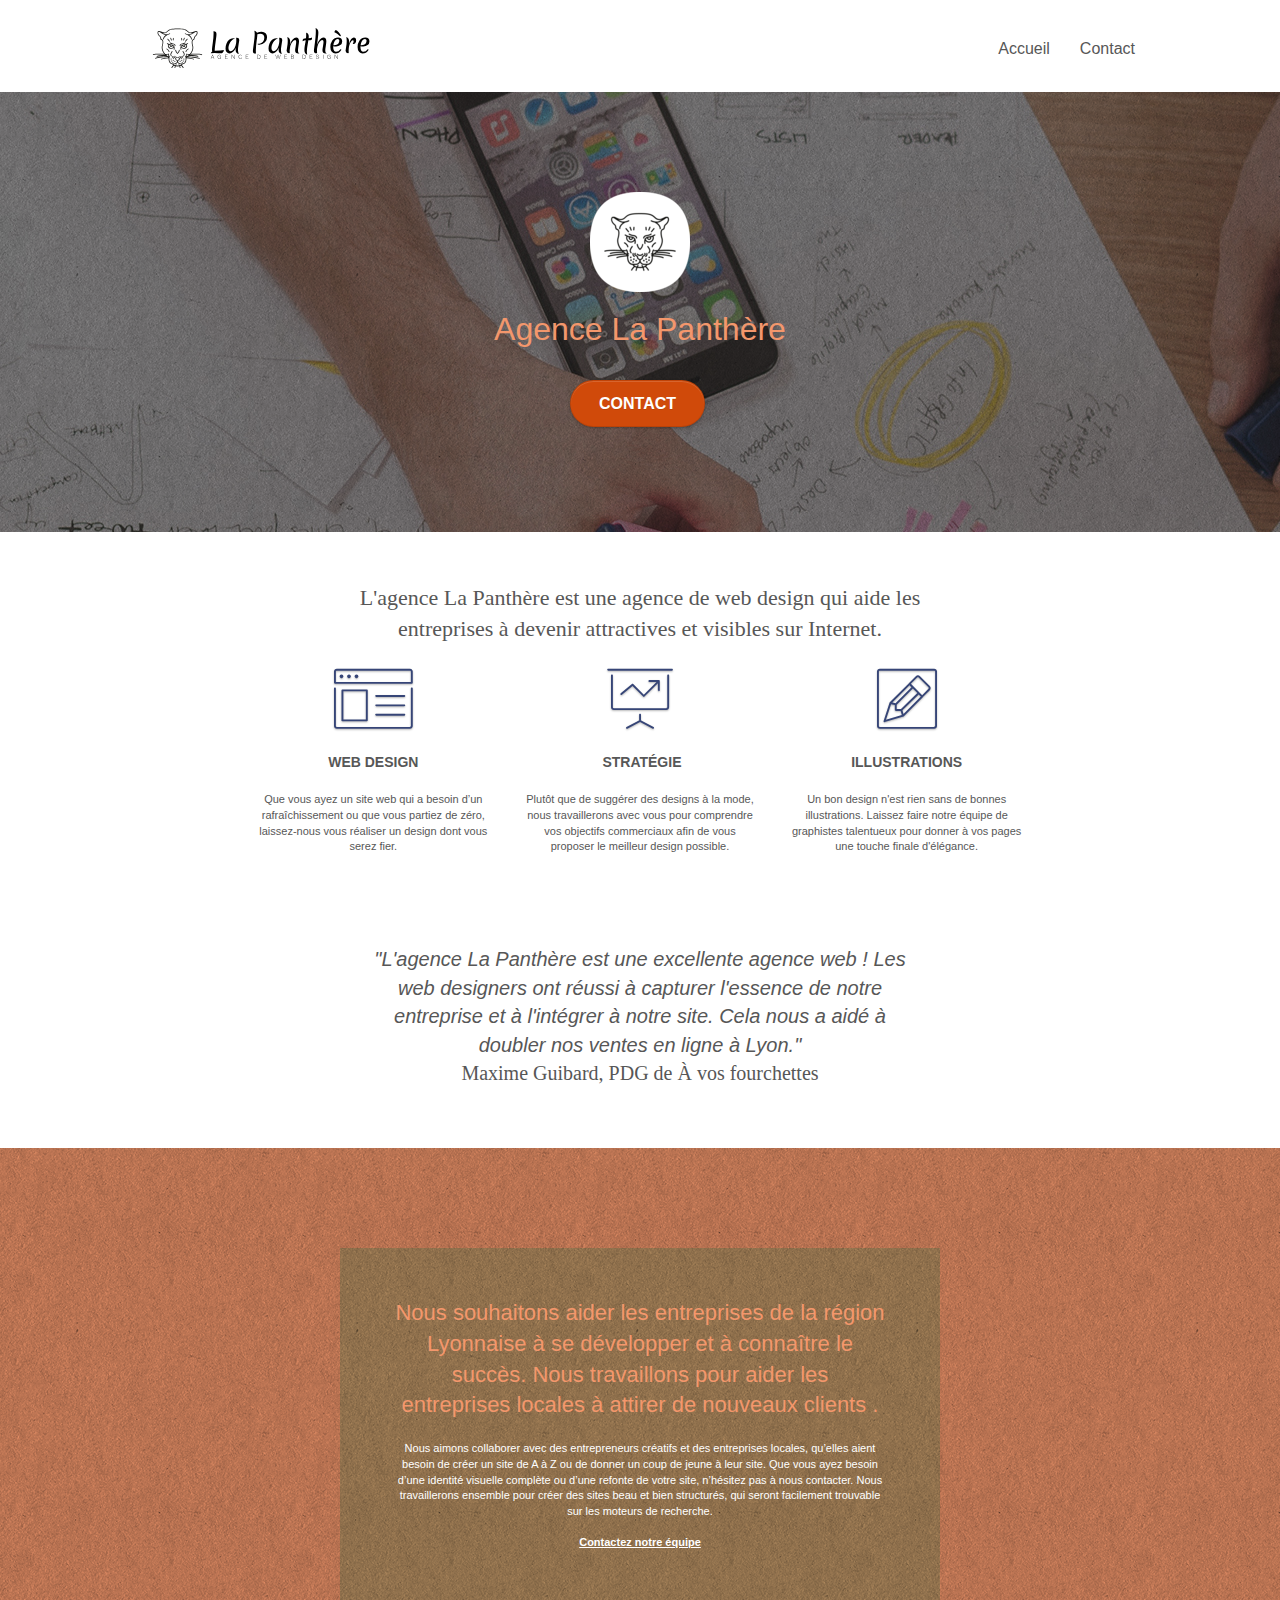
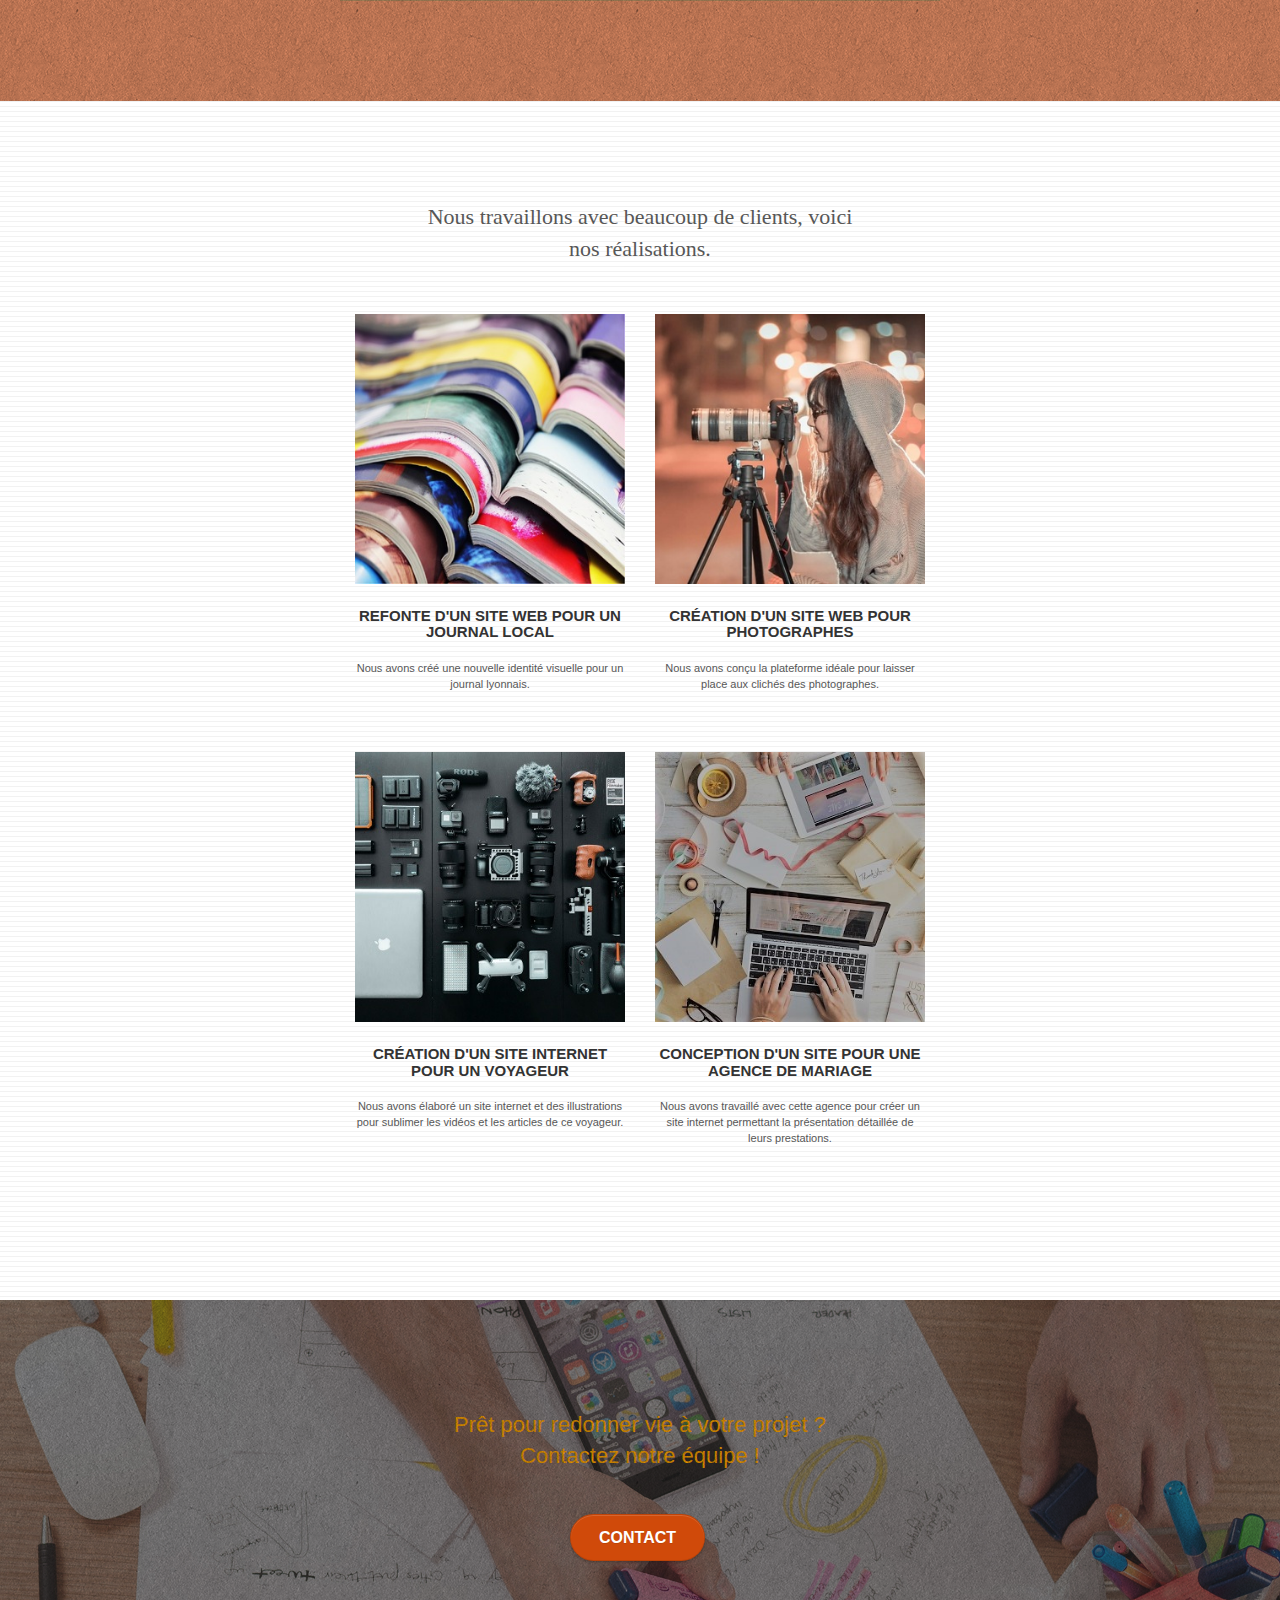
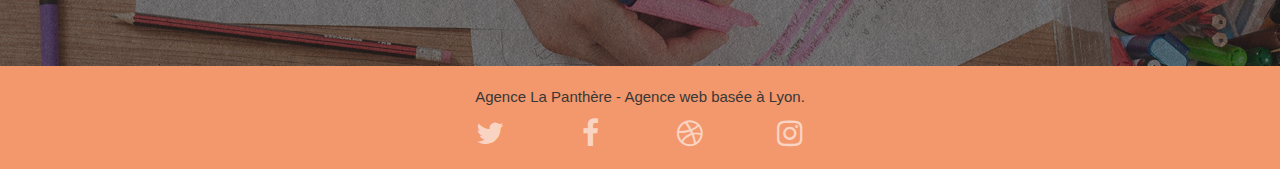
<file: index.html>
<!doctype html>
<!-- OPTIM_1 -->
<!-- <html lang="Default"> -->
<html lang="fr">
<!-- fin OPTIM_1 -->	
<head>
    <meta charset="utf-8">
	<!-- OPTIM_2 -->
    <!-- <meta name="keywords" content="seo, google, site web, site internet, agence design paris, agence design, agence design,agence design,agence design,agence design,agence design,agence design,agence design,agence design"> -->
    <!-- fin OPTIM_2 -->
	<!-- OPTIM_3 -->
	<meta name="description" content="Vous désirez créer ou améliorer votre site web (attractivité, visibilité...) ? La Panthère, agence de web design située à Lyon, le fait pour vous ! ">
    <meta name="viewport" content="width=device-width, initial-scale=1.0, viewport-fit=cover">
 
	<!-- OPTIM_18 : sitemap -->
	<!-- <meta name="google-site-verification" content="7venQ3i0FeUxczTTr6E9XU-tupCQ4YMRQyK0sYYFhsA" /> -->

	<!-- <link rel="shortcut icon" type="image/png" href="favicon.jpg"> -->
	<link rel="shortcut icon" type="image/png" href="favicon.ico">
    
	<!-- OPTIM_19 fichiers CSS minifiés -->
	<link rel="stylesheet" type="text/css" href="./css/bootstrap.min.css">
	<link rel="stylesheet" type="text/css" href="style.min.css"> <!-- <link rel="stylesheet" type="text/css" href="style.css"> -->
	<link rel="stylesheet" type="text/css" href="./css/font-awesome.min.css">
	<link rel="stylesheet" type="text/css" href="./css/et-line.min.css">
	
    <!-- OPTIM_5 ajout du defer -->
	<!-- OPTIM_19 fichiers JS minifiés -->
	<script src="./js/jquery-2.1.0.min.js" defer></script>
	<script src="./js/bootstrap.min.js" defer></script>
	<script src="./js/blocs.min.js" defer></script>
	<script src="./js/jquery.touchSwipe.min.js" defer></script>
	<script src="./js/gmaps.min.js" defer></script>
	<!-- fin OPTIM_5 -->

	<!-- OPTIM_4 -->
    <title>La Panthère, agence web design de Lyon</title>

    
<!-- Analytics -->
 
<!-- Analytics END -->
    
</head>
<body>
<!-- Principal conteneur -->
<div class="page-container">
    
<!-- bloc-0 -->
<!-- OPTIM_11 balises sémantiques --> 
<!-- <div class="bloc bgc-white l-bloc " id="bloc-0"> -->
<header class="bloc bgc-white l-bloc " id="bloc-0">
	<div class="container bloc-sm">

		<nav class="navbar row">
			<div class="navbar-header">
				<a class="navbar-brand" href="index.html"><img src="img/agence-la-panthere-monochrome.svg" 
					alt="Logo de La Panthère, agence de web design" height="40" width="240"></a> <!-- OPTIM_24 ajout de width="240" -->
					<!-- OPTIM_14 ALT -->
				<!-- OPTIM_6 -->
				<!-- <div class="keywords" style="color:#cccccc;font-size:1px;">Agence web à paris, stratégie web, web design, illustrations, design de site web, site web, web, internet, site internet, site</div> -->
				<!-- fin OPTIM_6 -->
				<button id="nav-toggle" type="button" class="ui-navbar-toggle navbar-toggle" data-toggle="collapse" data-target=".navbar-1">
					<span class="sr-only">Toggle navigation</span><span class="icon-bar"></span><span class="icon-bar"></span><span class="icon-bar"></span>
				</button>
			</div>
			<div class="collapse navbar-collapse navbar-1 special-dropdown-nav">
				<ul class="site-navigation nav navbar-nav">
					<li>
						<a href="index.html">Accueil</a>
					</li>
					<li>
						<!-- OPTIM_7 -->
						<!-- <a href="page2.html">page2 &gt;</a> -->
						<a href="contact.html">Contact</a>
					</li>
				</ul>
			</div>
		</nav>
	</div>
</header>
<!-- bloc-0 END -->

<!-- bloc-1-presentation -->
<!-- OPTIM_11 balises sémantiques --> 
<!-- <div class="bloc bgc-dark-slate-blue bg-banniere d-bloc bg-t-edge bloc-bg-texture texture-paper b-parallax" id="bloc-1-hero"> -->
<section class="bloc bgc-dark-slate-blue bg-banniere d-bloc bg-t-edge bloc-bg-texture texture-paper b-parallax" id="bloc-1-hero">
	<div class="container bloc-lg">
		<div class="row tight-width-whitespace">
			<div class="col-sm-12">
				<img src="img/logo.png" class="center-block image-resize-mode" width="100" height="100"
				alt="Logo de La Panthère, agence web design à Lyon"> <!-- OPTIM_24 ajout de height -->
				<!-- OPTIM_14 ALT -->
				<h1 class="text-center hero-bloc-text tc-white ">
					Agence La Panthère
				</h1>
				<div class="text-center">
					<!-- OPTIM_7 -->
					<!-- <a href="page2.html" class="btn btn-lg btn-clean btn-rd cta-hero btn-atomic-tangerine" id="cta-hero">Contact</a> -->
					<!-- OPTIM_22 Rendre le focus visible via "c_clavier" -->
					<a href="contact.html" class="c_clavier btn btn-lg btn-clean btn-rd cta-hero btn-atomic-tangerine" id="cta-hero">Contact</a>
				</div>
			</div>
		</div>
	</div>
</section>
<!-- bloc-1-presentation END -->

<!-- bloc-2-services -->
<!-- OPTIM_11 balises sémantiques --> 
<!-- <div class="bloc bgc-white l-bloc" id="bloc-2-services"> -->
<section class="bloc bgc-white l-bloc" id="bloc-2-services">
	<div class="container bloc-md">
		<div class="row">
			<div class="col-sm-12 text-center">
				<!-- OPTIM_12 Remplacer les images contenant du texte par le texte uniquement -->
				<!-- <img alt="agence web, agence web paris, web design paris, stratégie web" src="img/title.png" /> -->
				<p class="c_titre-texte">L'agence La Panthère est une agence de web design qui aide les entreprises à devenir attractives et visibles sur Internet.</p>
				<!-- fin OPTIM_12 -->
			</div>
		</div>
		<div class="row voffset-lg med-width-whitespace">
			<div class="col-sm-4">
				<div class="text-center">
					<span class="et-icon-browser sm-shadow icon-dark-slate-blue icons icon-lg"></span>
				</div>
				<!-- OPTIM_9 remplacer <h3> par <h2> & styler pour conformité avec la maquette via "c_activites"-->
				<h2 class="mg-md text-center c_activites">
					Web design
				</h2>
				<p class="text-center ">
					Que vous ayez un site web qui a besoin d&rsquo;un rafraîchissement ou que vous partiez de zéro, laissez-nous vous réaliser un design dont vous serez fier.
				</p>
			</div>
			<div class="col-sm-4">
				<div class="text-center">
					<span class="et-icon-presentation sm-shadow icon-dark-slate-blue icons icon-lg"></span>
				</div>
				<!-- OPTIM_9 remplacer <h3> par <h2> & styler pour conformité avec la maquette via "c_activites" -->
				<h2 class="mg-md text-center c_activites">
					&nbsp;Stratégie
				</h2>
				<p class="text-center ">
					Plutôt que de suggérer des designs à la mode, nous travaillerons avec vous pour comprendre vos objectifs commerciaux afin de vous proposer le meilleur design possible.<br>
				</p>
			</div>
			<div class="col-sm-4">
				<div class="text-center">
					<span class="et-icon-edit sm-shadow icon-dark-slate-blue icons icon-lg"></span>
				</div>
				<!-- OPTIM_9 remplacer <h3> par <h2> & styler pour conformité avec la maquette via "c_activites" -->
				<h2 class="mg-md text-center c_activites">
					Illustrations
				</h2>
				<p class="text-center ">
					Un bon design n'est rien sans de bonnes illustrations. Laissez faire notre équipe de graphistes talentueux pour donner à vos pages une touche finale d'élégance.
				</p>
			</div>
		</div>
		<div class="row voffset-lg voffset">
			<div class="col-xs-12 col-md-8 col-md-offset-2 text-center">
				<!-- OPTIM_12 Remplacer les images contenant du texte par le texte uniquement -->
				<!-- <img alt="agence web, agence web paris, web design paris, stratégie web" src="img/citation.png" /> -->
				<p class="c_citation-texte">"L'agence La Panthère est une excellente agence web ! Les web designers ont réussi à capturer l'essence de notre entreprise et à l'intégrer à notre site. Cela nous a aidé à doubler nos ventes en ligne à Lyon."</p>
				<p class="c_pdg-texte">Maxime Guibard, PDG de À vos fourchettes</p>
				<!-- fin OPTIM_12 -->
			</div>
		</div>
	</div>
</section>
<!-- bloc-2-services END -->

<!-- bloc-3-what-i-do -->
<!-- OPTIM_11 balises sémantiques -->
<!-- <div class="bloc tc-white bgc-atomic-tangerine bg-presentation d-bloc bloc-bg-texture texture-paper b-parallax" id="bloc-3-what-i-do"> -->
<section class="bloc tc-white bgc-atomic-tangerine bg-presentation d-bloc bloc-bg-texture texture-paper b-parallax" id="bloc-3-what-i-do">	
	<div class="container bloc-lg">
		<div class="row tight-width-whitespace black-background">
			<div class="col-sm-12">
				<h2 class="mg-md text-center tc-white">
					Nous souhaitons aider les entreprises de la région Lyonnaise à se développer et à connaître le succès. Nous travaillons pour aider les entreprises locales à attirer de nouveaux clients .<br>
				</h2>
				<p class="text-center white">
					Nous aimons collaborer avec des entrepreneurs créatifs et des entreprises locales, qu’elles aient besoin de créer un site de A à Z ou de donner un coup de jeune à leur site. Que vous ayez besoin d’une identité visuelle complète ou d’une refonte de votre site, n’hésitez pas à nous contacter. Nous travaillerons ensemble pour créer des sites beau et bien structurés, qui seront facilement trouvable sur les moteurs de recherche. <br><br>
					<!-- OPTIM_7 -->
					<!-- <a class="ltc-white bold-link" href="page2.html">Contactez notre équipe</a><br> -->
					<a class="ltc-white bold-link" href="contact.html">Contactez notre équipe</a><br>
				</p>
			</div>
		</div>
	</div>
</section>
<!-- bloc-3-what-i-do END -->

<!-- bloc-4-portfolio -->
<!-- OPTIM_11 balises sémantiques -->
<!-- <div class="bloc bgc-white bg-lines-h2-bg bg-repeat l-bloc" id="bloc-4-portfolio"> -->
<section class="bloc bgc-white bg-lines-h2-bg bg-repeat l-bloc" id="bloc-4-portfolio">	
	<div class="container bloc-lg">
		<div class="row">
			<div class="col-sm-12 text-center">
				<!-- OPTIM_12 Remplacer les images contenant du texte par le texte uniquement -->
				<!-- <img alt="agence web, agence web paris, web design paris, stratégie web" src="img/title2.png" /> -->
				<p class="c_titre-texte-bas">Nous travaillons avec beaucoup de clients, voici nos réalisations.</p>
				<!-- fin OPTIM_12 -->
			</div>
		</div>
		<div class="row tight-width-whitespace portfolio-row">
			<div class="col-sm-6">
				<!-- OPTIM_23 Pour chaque fichier image non décorative, donner un nom explicite -->
				<a href="#" data-lightbox="img/refonte-site-web-pour-journal.jpg" data-gallery-id="gallery-1" data-caption="Refonte d'un site web pour un journal local" data-frame="snapshot-lb">
					<img src="img/refonte-site-web-pour-journal.jpg" 
					alt="Photo de catalogues ouverts et empilés les uns sur les autres" class="img-responsive portfolio-thumb" width="320" height="320" ></a> <!-- OPTIM_24 ajout de width & height -->
					<!-- OPTIM_14 ALT -->
				<h3 class="mg-md text-center">
					Refonte d'un site web pour un journal local
				</h3>
				<p class="text-center">
					Nous avons créé une nouvelle identité visuelle pour un journal lyonnais.
				</p>
			</div>
			<div class="col-sm-6">
				<!-- OPTIM_23 Pour chaque fichier image non décorative, donner un nom explicite -->
				<a href="#" data-lightbox="img/creation-site-web-pour-photographe.jpg" data-gallery-id="gallery-1" data-caption="Création d'un site web pour photographes" data-frame="snapshot-lb"><img src="img/creation-site-web-pour-photographe.jpg" class="img-responsive portfolio-thumb" 
					alt="Photo d'une femme souriante prenant une photo via un appareil sur trépied" width="320" height="320" ></a>  <!-- OPTIM_24 ajout de width & height -->
				<!-- OPTIM_14 ALT -->
				<h3 class="mg-md text-center">
					Création d'un site web pour photographes
				</h3>
				<p class="text-center">
					Nous avons conçu la plateforme idéale pour laisser place aux clichés des photographes.
				</p>
			</div>
		</div>
		<div class="row tight-width-whitespace portfolio-row">
			<div class="col-sm-6">
				<!-- convertir BMP en JPG -->
				<!-- <a href="#" data-lightbox="img/3.bmp" data-gallery-id="gallery-1" data-caption="Création d'un site internet pour un voyageur" data-frame="snapshot-lb"><img src="img/3.bmp" class="img-responsive portfolio-thumb" alt="paris web design logo agence web meilleure agence, Création d'un site web pour voyageur"/></a> -->
				<!-- OPTIM_23 Pour chaque fichier image non décorative, donner un nom explicite -->
				<a href="#" data-lightbox="img/creation-site-web-pour-voyageur.jpg" data-gallery-id="gallery-1" data-caption="Création d'un site internet pour un voyageur" data-frame="snapshot-lb">
					<img src="img/creation-site-web-pour-voyageur.jpg" class="img-responsive portfolio-thumb" 
					alt="Photo montrant divers appareils electroniques, dont un ordinateur, un appareil photo et une caméra" width="320" height="320"></a> <!-- OPTIM_24 ajout de width & height -->
					<!-- OPTIM_14 ALT -->
				<!-- fin convertir BMP en JPG -->
				<h3 class="mg-md text-center">
					Création d'un site internet pour un voyageur
				</h3>
				<p class="text-center">
					Nous avons élaboré un site internet et des illustrations pour sublimer les vidéos et les articles de ce voyageur.
				</p>
			</div>
			<div class="col-sm-6">
				<!-- convertir BMP en JPG -->
				<!-- <a href="#" data-lightbox="img/4.bmp" data-gallery-id="gallery-1" data-caption="Conception d'un site pour une agence de mariage" data-frame="snapshot-lb"><img src="img/4.bmp" class="img-responsive portfolio-thumb" alt="paris web design logo agence web meilleure agence, Création d'un site web pour agence de mariage" /></a> -->
				<!-- OPTIM_23 Pour chaque fichier image non décorative, donner un nom explicite -->
				<a href="#" data-lightbox="img/creation-site-web-pour-agence-mariage.jpg" data-gallery-id="gallery-1" data-caption="Conception d'un site pour une agence de mariage" data-frame="snapshot-lb"><img src="img/creation-site-web-pour-agence-mariage.jpg" class="img-responsive portfolio-thumb" 
					alt="Photo d'un bureau sur lequel deux salariés travaillent, l'un sur PC, l'autre sur tablette"  width="320" height="320"></a> <!-- OPTIM_24 ajout de width & height -->
					<!-- OPTIM_14 ALT -->
				<!-- fin convertir BMP en JPG -->
				<h3 class="mg-md text-center">
					Conception d'un site pour une agence de mariage
				</h3>
				<p class="text-center">
					Nous avons travaillé avec cette agence pour créer un site internet permettant la présentation détaillée de leurs prestations.
				</p>
			</div>
		</div>
	</div>
</section>
<!-- bloc-4-portfolio END -->

<!-- bloc-5-cta -->
<!-- OPTIM_11 balises sémantiques -->
<!-- <div class="bloc bgc-dark-slate-blue bg-banniere d-bloc bloc-bg-texture texture-paper" id="bloc-5-cta"> -->
<section class="bloc bgc-dark-slate-blue bg-banniere d-bloc bloc-bg-texture texture-paper" id="bloc-5-cta">
	<div class="container bloc-lg">
		<div class="row">
			<!-- OPTIM_21 contraste via "tc-white-accessibilite" -->
			<h2 class="mg-md text-center tc-white-accessibilite">
				Prêt pour redonner vie à votre projet ?<br>Contactez notre équipe !
			</h2>
			<div class="col-sm-12 text-center">
				<!-- OPTIM_7 -->
				<!-- <a href="page2.html" class="btn btn-atomic-tangerine btn-clean btn-rd btn-lg cta-hero">Contact</a> -->
				<!-- OPTIM_22 Rendre le focus visible via "c_clavier" -->
				<a href="contact.html" class="c_clavier btn btn-atomic-tangerine btn-clean btn-rd btn-lg cta-hero">Contact</a>
			</div>
		</div>
	</div>
</section>
<!-- bloc-5-cta END -->

<!-- Footer - bloc-8 -->
<!-- OPTIM_11 balises sémantiques -->
<!-- <div class="bloc bgc-atomic-tangerine d-bloc" id="bloc-8"> -->
<footer class="bloc bgc-atomic-tangerine d-bloc" id="bloc-8">
	<div class="container bloc-sm">
		<div class="row">
			<div class="col-sm-12">
				<!-- OPTIM_21 corriger le contraste de couleurs trop faible : remplacer white par c_footer__p-couleur -->
				<!-- <p class="text-center white"> -->
				<p class="text-center c_footer__p--couleur">	
					Agence La Panthère - Agence web basée à Lyon.<br>
				</p>
				<div class="row row-no-gutters social">
					<!-- OPTIM_8 Mettre à jour les liens des réseaux sociaux -->
					<div class="col-sm-3">
						<div class="text-center">
							<!-- <a class="social" href="index.html"> -->
								<!-- OPTIM_15 ajout de aria-label -->
								<a aria-label="Twitter" class="social" href="https://twitter.com"><span class="fa fa-twitter icon-md"></span></a>
						</div>
					</div>
					<div class="col-sm-3">
						<div class="text-center">
							<!-- OPTIM_15 ajout de aria-label -->
							<a aria-label="Facebook" class="social" href="https://www.facebook.com"><span class="fa fa-facebook icon-md"></span></a>
						</div>
					</div>
					<div class="col-sm-3">
						<div class="text-center">
							<!-- dribbble.com: site web qui regroupe des travaux de designer (portfolio)-->
							<!-- OPTIM_15 ajout de aria-label -->
							<a aria-label="Dribble" class="social" href="https://dribbble.com"><span class="fa fa-dribbble icon-md"></span></a>
						</div>
					</div>
					<div class="col-sm-3">
						<div class="text-center">
							<!-- OPTIM_15 ajout de aria-label -->
							<a aria-label="Instagram" class="social" href="https://www.instagram.com"><span class="fa fa-instagram icon-md"></span></a>
						</div>
					</div>
					<!-- OPTIM_6 -->
					<!-- <div class="keywords" style="color:#F3976C;">Agence web à paris, stratégie web, web design, illustrations, design de site web, site web, web, internet, site internet, site</div> -->
					<!-- fin OPTIM_6 -->
				</div>
				<!-- OPTIM_8 Supprimé tous les autres liens (brisés) du footer -->
				<!-- <div class="row"></div> -->
			</div>
		</div>
	</div>
</footer>
<!-- Footer - bloc-8 END -->

</div>
<!-- Principal conteneur END -->
    

</body>
</html>
</file>
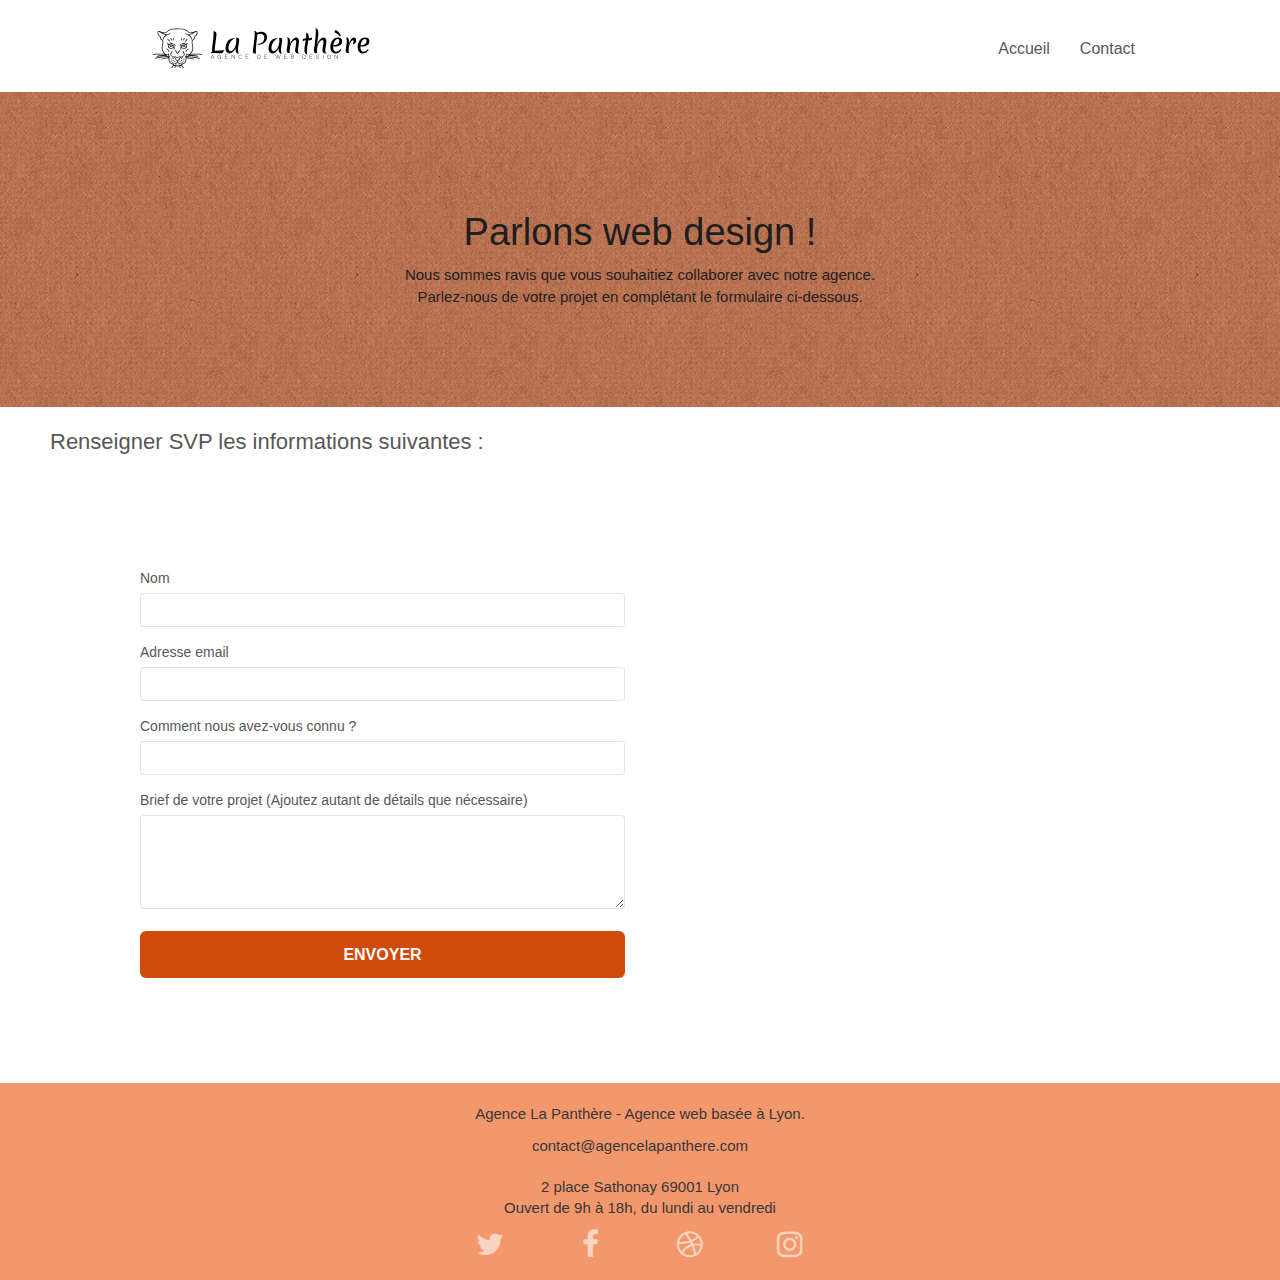
<file: contact.html>
<!doctype html>
<!-- OPTIM_1 -->
<!-- <html lang="Default"> -->
<html lang="fr">
<!-- fin OPTIM_1 -->
<head>
    <meta charset="utf-8">
	<!-- OPTIM_2 -->
    <!-- <meta name="keywords" content=""> -->
    <!-- fin OPTIM_2 -->

	<!-- OPTIM_3 -->
	<meta name="description" content="Pour votre projet de création ou d'amélioration de votre site web, contacter La Panthère, agence de web design située à Lyon.">
    <meta name="viewport" content="width=device-width, initial-scale=1.0, viewport-fit=cover">
    <link rel="shortcut icon" type="image/png" href="favicon.ico">

	<!-- OPTIM_19 fichiers CSS minifiés -->
	<link rel="stylesheet" type="text/css" href="./css/bootstrap.min.css">
	<link rel="stylesheet" type="text/css" href="style.min.css">  <!--  <link rel="stylesheet" type="text/css" href="style.css"> -->
	<link rel="stylesheet" type="text/css" href="./css/font-awesome.min.css">
	<link rel="stylesheet" type="text/css" href="./css/et-line.min.css">

    <!-- OPTIM_5 ajout du defer -->
	<!-- OPTIM_19 fichiers JS minifiés -->
	<script src="./js/jquery-2.1.0.min.js" defer></script>
	<script src="./js/bootstrap.min.js" defer></script>
	<script src="./js/blocs.min.js" defer></script>
	<script src="./js/jqBootstrapValidation.min.js" defer></script>
	<script src="./js/formHandler.min.js" defer></script>
	<!-- fin OPTIM_5 -->

	<!-- OPTIM_4 -->
    <title>Contacter La Panthère, agence web design de Lyon</title>

    
<!-- Analytics -->
 
<!-- Analytics END -->
    
</head>
<body>
<!-- Principal conteneur -->
<div class="page-container">
    
<!-- bloc-0 -->
<!-- OPTIM_11 balises sémantiques -->
<!-- <div class="bloc bgc-white l-bloc " id="bloc-0"> -->
<header class="bloc bgc-white l-bloc" id="bloc-0">
	<div class="container bloc-sm">
		<nav class="navbar row">
			<div class="navbar-header">
				<a class="navbar-brand" href="index.html"><img src="img/agence-la-panthere-monochrome.svg" 
					alt="Logo de La Panthère, agence de web design à Lyon" height="40" width="240">
				</a> <!-- OPTIM_24 ajout de width="240" -->
				
				<button id="nav-toggle" type="button" class="ui-navbar-toggle navbar-toggle" data-toggle="collapse" data-target=".navbar-1">
					<span class="sr-only">Toggle navigation</span><span class="icon-bar"></span><span class="icon-bar"></span><span class="icon-bar"></span>
				</button>
			</div>
			<div class="collapse navbar-collapse navbar-1 special-dropdown-nav">
				<ul class="site-navigation nav navbar-nav">
					<li>
						<a href="index.html">Accueil</a>
					</li>
					<li>
						<!-- OPTIM_7 -->
						<!-- <a href="page2.html">page2 &gt;</a> -->
						<a href="contact.html">Contact</a>
					</li>
				</ul>
			</div>
		</nav>
	</div>
</header>
<!-- bloc-0 END -->

<!-- bloc-6 -->
<!-- OPTIM_11 balises sémantiques -->
<!-- <div class="bloc bg-dots-bg bg-repeat bgc-atomic-tangerine d-bloc bloc-bg-texture texture-paper" id="bloc-6"> -->
<section class="bloc bg-dots-bg bg-repeat bgc-atomic-tangerine d-bloc bloc-bg-texture texture-paper" id="bloc-6">
	<div class="container bloc-lg">
		<div class="row">
			<div class="col-sm-12">
				<!-- OPTIM_21 Contraste de couleurs tc-white remplacé par tc-white-contact -->
				<!-- <h1 class="text-center hero-bloc-text tc-white"> -->
					<h1 class="text-center hero-bloc-text tc-white-contact">
					Parlons web design !
				</h1>
				<!-- OPTIM_21 Contraste de couleurs tc-white remplacé par tc-white-contact -->
				<!-- <p class="text-center mg-lg tc-white tight-width-whitespace"> -->
					<!-- OPTIM_21 via "c_police-taille" -->
					<p class="text-center mg-lg tc-white-contact tight-width-whitespace c_police--taille ">
					Nous sommes ravis que vous souhaitiez collaborer avec notre agence.<br>
					Parlez-nous de votre projet en complétant le formulaire ci-dessous.
				</p>
			</div>
		</div>
	</div>
</section>
<!-- bloc-6 END -->

<!-- bloc-7 -->
<!-- OPTIM_11 balises sémantiques -->
<!-- <div class="bloc bgc-white l-bloc" id="bloc-7"> -->
<section class="bloc bgc-white l-bloc" id="bloc-7">
	<h2>Renseigner SVP les informations suivantes :</h2>
	<div class="container bloc-lg">
		<div class="row">
			<div class="col-sm-6">
				<!-- <form id="form_1" novalidate success-msg="Your message has been sent." fail-msg="Sorry it seems that our mail server is not responding, Sorry for the inconvenience!"> -->
					<form id="form_1" novalidate data-success-msg="Your message has been sent." data-fail-msg="Sorry it seems that our mail server is not responding, Sorry for the inconvenience!">	
					<div class="form-group">

						<!-- OPTIM_20 Lier chaque <label> à son <input> -->
						<!-- <label>Nom </label><input id="name" class="form-control" required> -->
						<label for="name">Nom</label>
						<input id="name" class="form-control" required>	

						<!-- <label for="cheese">Do you like cheese?</label>
						<input type="checkbox" name="cheese" id="cheese"> -->
					</div>
					<div class="form-group">
						<label for="email">
							Adresse email
						</label>
						<input id="email" class="form-control" type="email" required>
					</div>
					<div class="form-group">
						<label for="input_504">
							Comment nous avez-vous connu ?
						</label>
						<!-- OPTIM_10 Supprimer type= "email" -->
						<input class="form-control" type="text" required id="input_504">
					</div>
					<div class="form-group">
						<label for="message">
							Brief de votre projet (Ajoutez autant de détails que nécessaire)<br>
						</label><textarea id="message" class="form-control" rows="4" cols="50" required></textarea>
					</div> 
					<button class="bloc-button btn btn-lg btn-block cta-hero btn-atomic-tangerine" type="submit">
						Envoyer
					</button>
				</form>
			</div>
			<!-- <div class="col-sm-6">
					 
					<p class="text-center"> 
					<br><br>contact@agencelapanthere.com <br>2 place Sathonay 69001 Lyon<br>Ouvert de 9h à 18h, du lundi au vendredi<br>
					<address>
						<a href="mailto:contact@agencelapanthere.com">contact@agencelapanthere.com</a>
					</address>
					<address>2 place Sathonay 69001 Lyon</address> </p>
					<p>Ouvert de 9h à 18h, du lundi au vendredi</p>
			</div>
			-->
		</div>
	</div>
</section>
<!-- bloc-7 END -->

<!-- ScrollToTop Button -->

<!-- <a class="bloc-button btn btn-d scrollToTop" onclick="scrollToTarget('1')"><span class="fa fa-chevron-up"></span></a> -->
<!-- OPTIM_24 -->
<button aria-label="haut de la page" type="button" rel="nofollow" class="bloc-button btn btn-d scrollToTop" onclick="scrollToTarget('1')"><span class="fa fa-chevron-up"></span></button>


<!-- ScrollToTop Button END-->


<!-- Footer - bloc-8 -->
<!-- OPTIM_11 balises sémantiques -->
<!-- <div class="bloc bgc-atomic-tangerine d-bloc" id="bloc-8"> -->
<footer class="bloc bgc-atomic-tangerine d-bloc" id="bloc-8">
	<div class="container bloc-sm">
		<div class="row">
			<div class="col-sm-12">
				<!-- OPTIM_21 corriger le contraste de couleurs trop faible : remplacer white par c_footer__p-couleur -->
				<!-- <p class="text-center white"> -->
					<p class="text-center c_footer__p--couleur">
					Agence La Panthère - Agence web basée à Lyon.<br></p>
					<!-- OPTIM_11 balises sémantiques -->
					<address class="text-center c_footer__p--couleur">
						<a href="mailto:contact@agencelapanthere.com">contact@agencelapanthere.com</a>
					</address>
				
				<p class="text-center c_footer__p--couleur"> 		
					2 place Sathonay 69001 Lyon<br>Ouvert de 9h à 18h, du lundi au vendredi<br>
				</p>
				<div class="row row-no-gutters social">

					<!-- OPTIM_8 Mettre à jour les liens des réseaux sociaux -->
					<div class="col-sm-3">
						<div class="text-center c_footer__p--couleur">
							<!-- OPTIM_15 ajout de aria-label -->
							<a aria-label="Twitter" class="social" href="https://twitter.com"><span class="fa fa-twitter icon-md"></span></a>
						</div>
					</div>
					<div class="col-sm-3">
						<div class="text-center">
							<!-- OPTIM_15 ajout de aria-label -->
							<a aria-label="Facebook" class="social" href="https://www.facebook.com"><span class="fa fa-facebook icon-md"></span></a>
						</div>
					</div>
					<div class="col-sm-3">
						<div class="text-center">
							<!-- OPTIM_15 ajout de aria-label -->
							<a aria-label="Dribble" class="social" href="https://dribbble.com"><span class="fa fa-dribbble icon-md"></span></a>
						</div>
					</div>
					<div class="col-sm-3">
						<div class="text-center">
							<!-- OPTIM_15 ajout de aria-label -->
							<a aria-label="Instagram" class="social" href="https://www.instagram.com"><span class="fa fa-instagram icon-md"></span></a>
						</div>
					</div>
				</div>
			</div>
		</div>
	</div>
</footer>
<!-- Footer - bloc-8 END -->

</div>
<!-- Principal conteneur END -->
    

</body>
</html>
</file>
<file: style.css>
body {
    margin: 0;
    padding: 0;
    background: #FFF;
    overflow-x: hidden;
    -webkit-font-smoothing: antialiased;
    -moz-osx-font-smoothing: grayscale;
}

a,
button {
    transition: all .3s ease-in-out;
    /* OPTIM_22 outline: none!important; */
}

a:hover {
    text-decoration: none;
    cursor: pointer;
}

#page-loading-blocs-notifaction {
    position: fixed;
    top: 0;
    bottom: 0;
    width: 100%;
    z-index: 100000;
    background: #FFFFFF url("img/pageload-spinner.gif") no-repeat center center;
}

.bloc {
    width: 100%;
    clear: both;
    background: 50% 50% no-repeat;
    padding: 0 50px;
    -webkit-background-size: cover;
    -moz-background-size: cover;
    -o-background-size: cover;
    background-size: cover;
    position: relative;
}

.bloc .container {
    padding-left: 0;
    padding-right: 0;
}

.bloc-lg {
    padding: 100px 50px;
}

.bloc-md {
    padding: 50px;
}

.bloc-sm {
    padding: 20px 50px;
}

.bg-center,
.bg-l-edge,
.bg-r-edge,
.bg-t-edge,
.bg-b-edge,
.bg-tl-edge,
.bg-bl-edge,
.bg-tr-edge,
.bg-br-edge,
.bg-repeat {
    -webkit-background-size: auto!important;
    -moz-background-size: auto!important;
    -o-background-size: auto!important;
    background-size: auto!important;
}

.bg-repeat {
    background: repeat;
}

.bg-t-edge {
    background: top no-repeat;
}

.bloc-bg-texture::before {
    content: "";
    background-size: 2px 2px;
    position: absolute;
    top: 0;
    bottom: 0;
    left: 0;
    right: 0;
}

.texture-paper::before {
    background: url("img/texture-paper.png");
    background-size: 280px 280px;
}

.b-parallax {
    background-attachment: fixed;
}

.d-bloc {
    color: rgba(255, 255, 255, .7);
}

.d-bloc button:hover {
    color: rgba(255, 255, 255, .9);
}

.d-bloc .icon-round,
.d-bloc .icon-square,
.d-bloc .icon-rounded,
.d-bloc .icon-semi-rounded-a,
.d-bloc .icon-semi-rounded-b {
    border-color: rgba(255, 255, 255, .9);
}

.d-bloc .divider-h span {
    border-color: rgba(255, 255, 255, .2);
}

.d-bloc .a-btn,
.d-bloc .navbar a,
.d-bloc .navbar-brand,
.d-bloc a .icon-sm,
.d-bloc a .icon-md,
.d-bloc a .icon-lg,
.d-bloc a .icon-xl,
.d-bloc h1 a,
.d-bloc h2 a,
.d-bloc h3 a,
.d-bloc h4 a,
.d-bloc h5 a,
.d-bloc h6 a,
.d-bloc p a {
    color: rgba(255, 255, 255, .6);
}

.d-bloc .a-btn:hover,
.d-bloc .navbar a:hover,
.d-bloc .navbar-brand:hover,
.d-bloc a:hover .icon-sm,
.d-bloc a:hover .icon-md,
.d-bloc a:hover .icon-lg,
.d-bloc a:hover .icon-xl,
.d-bloc h1 a:hover,
.d-bloc h2 a:hover,
.d-bloc h3 a:hover,
.d-bloc h4 a:hover,
.d-bloc h5 a:hover,
.d-bloc h6 a:hover,
.d-bloc p a:hover {
    color: rgba(255, 255, 255, 1);
}

.d-bloc .navbar-toggle .icon-bar {
    background: rgba(255, 255, 255, 1);
}

.d-bloc .btn-wire,
.d-bloc .btn-wire:hover {
    color: rgba(255, 255, 255, 1);
    border-color: rgba(255, 255, 255, 1);
}

.d-bloc .panel {
    color: rgba(0, 0, 0, .5);
}

.d-bloc .panel button:hover {
    color: rgba(0, 0, 0, .7);
}

.d-bloc .panel icon {
    border-color: rgba(0, 0, 0, .7);
}

.d-bloc .panel .divider-h span {
    border-color: rgba(0, 0, 0, .1);
}

.d-bloc .panel .a-btn {
    color: rgba(0, 0, 0, .6);
}

.d-bloc .panel .a-btn:hover {
    color: rgba(0, 0, 0, 1);
}

.d-bloc .panel .btn-wire,
.d-bloc .panel .btn-wire:hover {
    color: rgba(0, 0, 0, .7);
    border-color: rgba(0, 0, 0, .3);
}

.d-bloc .panel,
.l-bloc {
    color: rgba(0, 0, 0, .5);
}

.d-bloc .panel button:hover,
.l-bloc button:hover {
    color: rgba(0, 0, 0, .7);
}

.l-bloc .icon-round,
.l-bloc .icon-square,
.l-bloc .icon-rounded,
.l-bloc .icon-semi-rounded-a,
.l-bloc .icon-semi-rounded-b {
    border-color: rgba(0, 0, 0, .7);
}

.d-bloc .panel .divider-h span,
.l-bloc .divider-h span {
    border-color: rgba(0, 0, 0, .1);
}

.d-bloc .panel .a-btn,
.l-bloc .a-btn,
.l-bloc .navbar a,
.l-bloc .navbar-brand,
.l-bloc a .icon-sm,
.l-bloc a .icon-md,
.l-bloc a .icon-lg,
.l-bloc a .icon-xl,
.l-bloc h1 a,
.l-bloc h2 a,
.l-bloc h3 a,
.l-bloc h4 a,
.l-bloc h5 a,
.l-bloc h6 a,
.l-bloc p a {
    color: rgba(0, 0, 0, .6);
}

.d-bloc .panel .a-btn:hover,
.l-bloc .a-btn:hover,
.l-bloc .navbar a:hover,
.l-bloc .navbar-brand:hover,
.l-bloc a:hover .icon-sm,
.l-bloc a:hover .icon-md,
.l-bloc a:hover .icon-lg,
.l-bloc a:hover .icon-xl,
.l-bloc h1 a:hover,
.l-bloc h2 a:hover,
.l-bloc h3 a:hover,
.l-bloc h4 a:hover,
.l-bloc h5 a:hover,
.l-bloc h6 a:hover,
.l-bloc p a:hover {
    color: rgba(0, 0, 0, 1);
}

.l-bloc .navbar-toggle .icon-bar {
    color: rgba(0, 0, 0, .6);
}

.d-bloc .panel .btn-wire,
.d-bloc .panel .btn-wire:hover,
.l-bloc .btn-wire,
.l-bloc .btn-wire:hover {
    color: rgba(0, 0, 0, .7);
    border-color: rgba(0, 0, 0, .3);
}

.voffset {
    margin-top: 30px;
}

.voffset-lg {
    margin-top: 80px;
}

.row-no-gutters {
    margin-right: 0;
    margin-left: 0;
}

.row.row-no-gutters > [class^="col-"],
.row.row-no-gutters > [class*=" col-"] {
    padding-right: 0;
    padding-left: 0;
}

#bloc-1-hero h1 {
    font-size: 32px;
}

.navbar {
    margin-bottom: 0;
    z-index: 1;
}

.navbar-brand {
    height: auto;
    padding: 3px 15px;
    font-size: 25px;
    font-weight: normal;
    font-weight: 600;
    line-height: 44px;
}

.navbar-brand img {
    max-height: 200px;
    margin: 0 5px 0 0;
    display: inline;
}

.navbar-brand img[src$=svg] {
    min-width: 100px;
}

.nav-center .navbar-brand img {
    margin: 0;
}

.navbar .nav {
    padding-top: 2px;
    margin-right: -16px;
    float: right;
    z-index: 1;
}

.nav > li {
    float: left;
    margin-top: 4px;
    font-size: 16px;
}

.navbar-nav .open .dropdown-menu > li > a {
    text-align: inherit;
}

.nav > li a:hover,
.nav > li a:focus {
    background: transparent;

}

.navbar-toggle {
    margin: 10px 10px 0 0;
    border: 0px;
}

.navbar-toggle:hover {
    background: transparent!important;
}

.navbar-toggle .icon-bar {
    background-color: rgba(0, 0, 0, .5);
    width: 26px;
}

.nav-invert .navbar .nav {
    float: left;
}

.nav-invert .navbar-header,
.nav-invert .navbar-brand {
    float: right;
    position: relative;
    z-index: 2;
}

@media (min-width: 768px) {
    .site-navigation {
        position: absolute;
        top: 50%;
        right: 20px;
        transform: translate(0, -50%);
        -webkit-transform: translateY(-50%);
    }
    .nav > li .dropdown-menu a,
    .nav > li .dropdown-menu a:hover {
        color: #484848;
    }
    .nav-invert .site-navigation {
        left: 0;
        right: 0;
    }
    .nav-center {
        text-align: center;
    }
    .nav-center .navbar-header {
        width: 100%;
    }
    .nav-center .navbar-header,
    .nav-center .navbar-brand,
    .nav-center .nav > li {
        float: none;
        display: inline-block;
    }
    .nav-center .site-navigation {
        position: relative;
        width: 100%;
        right: 0;
        margin-right: 0px;
        margin-top: 20px;
    }
    .nav-center.mini-nav .navbar-toggle {
        float: none;
        margin: 10px auto 0;
    }
}

.nav > li > .dropdown a {
    background: none!important;
    display: block;
    padding: 14px 15px;
}

nav .caret {
    margin: 0 5px;
}

.dropdown-menu .dropdown-menu {
    top: -8px;
    left: 100%;
}

.dropdown-menu .dropmenu-flow-right {
    top: 100%;
    left: 0;
    margin-left: -1px;
    border-top-left-radius: 0;
    border-top-right-radius: 0;
}

.dropdown-menu .dropdown span {
    border: 4px solid black;
    border-top-color: transparent;
    border-right-color: transparent;
    border-bottom-color: transparent;
    margin: 6px -5px 0 0!important;
    float: right;
}

.mg-md {
    margin-top: 10px;
    margin-bottom: 20px;
}

.mg-lg {
    margin-top: 10px;
    margin-bottom: 40px;
}

.btn {
    margin: 0 5px 5px 0;
}

.btn.pull-right {
    margin: 0 0 5px 5px;
}

.btn-d,
.btn-d:hover,
.btn-d:focus {
    color: #FFF;
    background: rgba(0, 0, 0, .3);
}

button {
    /* OPTIM_22 outline: none!important; */
}

.btn-rd {
    border-radius: 40px;
}

.btn-clean {
    border: 1px solid rgba(0, 0, 0, .08);
    border-bottom-color: rgba(0, 0, 0, .1);
    text-shadow: 0 1px 0 rgba(0, 0, 1, .1);
    box-shadow: 0 1px 3px rgba(0, 0, 1, .25), inset 0 1px 0 0 rgba(255, 255, 255, .15);
}

.icon-md {
    /* OPTIM_24 */
    /* font-size: 30px!important; */
    font-size: 48px!important;
}

.icon-lg {
    font-size: 60px!important;
}

.sm-shadow {
    text-shadow: 0 1px 2px rgba(0, 0, 0, .3);
}

.panel-sq,
.panel-sq .panel-heading,
.panel-sq .panel-footer {
    border-radius: 0;
}

.panel-rd {
    border-radius: 30px;
}

.panel-rd .panel-heading {
    border-radius: 29px 29px 0 0;
}

.panel-rd .panel-footer {
    border-radius: 0 0 29px 29px;
}

.form-control {
    border-color: rgba(0, 0, 0, .1);
    box-shadow: none;
}

.scrollToTop {
    width: 40px;
    height: 40px;
    position: fixed;
    bottom: 20px;
    right: 20px;
    opacity: 0;
    z-index: 500;
    transition: all .3s ease-in-out;
}

.scrollToTop span {
    margin-top: 6px;
}

.showScrollTop {
    font-size: 14px;
    opacity: 1;
}

a[data-lightbox] {
    position: relative;
    display: block;
    text-align: center;
}

a[data-lightbox]:hover::before {
    content: "+";
    font-family: "HelveticaNeue-Light", "Helvetica Neue Light", "Helvetica Neue", Helvetica, Arial;
    font-size: 32px;
    width: 50px;
    height: 50px;
    margin-left: -25px;
    border-radius: 50%;
    background: rgba(0, 0, 0, .6);
    color: #FFF;
    font-weight: 100;
    z-index: 1;
    position: absolute;
    top: 50%;
    transform: translateY(-50%);
    -webkit-transform: translateY(-50%);
}

a[data-lightbox]:hover img {
    opacity: 0.6;
    -webkit-animation-fill-mode: none;
    animation-fill-mode: none;
}

#lightbox-modal {
    display: flex;
    align-items: center;
}

#lightbox-modal .modal-dialog {
    width: 90%;
    max-width: 900px;
    margin: 0 auto 0;
}

#lightbox-modal .modal-dialog img {
    max-height: 90vh;
    margin: 0 auto;
}

.lightbox-caption {
    padding: 20px;
    color: #FFF;
    background: rgba(0, 0, 0, .5);
    position: absolute;
    left: 15px;
    right: 15px;
    bottom: 5px;
}

.close-lightbox {
    color: #FFF;
    font-size: 30px;
    position: absolute;
    top: 20px;
    right: 20px;
    z-index: 20;
    background: rgba(0, 0, 0, .5);
    border: none;
    line-height: 30px;
    padding: 0 9px 5px;
    opacity: 0.3;
}

.close-lightbox:hover,
.next-lightbox:hover,
.prev-lightbox:hover {
    opacity: 1.0;
    color: #FFF;
}

.next-lightbox,
.prev-lightbox {
    font-size: 20px;
    color: rgba(255, 255, 255, .9);
    background: rgba(0, 0, 0, .5);
    transition: all .2s ease-in-out;
    position: absolute;
    top: 45%;
    z-index: 1;
    opacity: 0.4;
}

.next-lightbox {
    padding: 6px 8px 1px 13px;
    right: 25px;
}

.prev-lightbox {
    padding: 6px 13px 1px 10px;
    left: 25px;
}

.snapshot-lb .modal-body {
    padding-bottom: 45px;
}

.snapshot-lb .lightbox-caption {
    padding: 0;
    color: rgba(0, 0, 0, .5);
    background: none;
}

h1,
h2,
h3,
h4,
h5,
h6,
p,
label,
.btn,
a {
    font-family: "helvetica";
    font-weight: 400;
    color: #575757!important;
}

.container {
    max-width: 1000px;
}

.hero-bloc-text {
    font-size: 38px;
}

.hero-bloc-text-sub {
    font-size: 36px;
}

.statement-bloc-text {
    line-height: 26px;
    font-style: italic;
    font-size: 20px;
    text-align: center;
    font-weight: lighter;
    max-width: 520px;
    margin: auto auto auto auto;
}

p {
    /* OPTIM_24 */
    font-size: 12px; /* 11px; */
}

.tight-width-whitespace {
    max-width: 600px;
    margin: auto auto auto auto;
}

.h1 {
    font-size: 20px;
    font-family: "Open Sans";
}

.cta-hero {
    margin-top: 22px;
    color: #FFFFFF!important;
    text-transform: uppercase;
    padding: 12px 28px 12px 28px;
    font-size: 16px;
    font-weight: 700;
}

.social {
    max-width: 400px;
    margin: auto auto auto auto;
}

h2 {
    font-size: 22px;
    line-height: 1.4em;
}

h3 {
    font-size: 15px;
    text-transform: uppercase;
    font-weight: 700;
    color: #333333!important;
}

.med-width-whitespace {
    max-width: 800px;
    margin: auto auto auto auto;
    box-shadow: 0px 0px 0px #000000;
}

h1 {
    color: #333333!important;
}

h4 {
    color: #333333!important;
}

.icons {
    margin-bottom: 14px;
    margin-top: 24px;
}

/* OPTIM_21 Augmenter le Contraste de couleurs 
    & la taille de la Police (pour plus de lisibilité)
*/
.white {
    color: #FFFFFF!important;
}
.c_footer__p--couleur, address {
    color: #373737!important; font-size:15px!important;
}

.c_police--taille {
    font-size:15px!important;
}


/* OPTIM_21 fin */




.portfolio-thumb {
    margin-bottom: 24px;
}

.portfolio-row {
    margin-bottom: 44px;
    margin-top: 50px;
}

.avatar {
    box-shadow: 0px 4px 9px rgba(0, 0, 0, 0.3);
}

.black-background {
    background-color: rgba(165, 147, 99, 0.7);
    padding: 40px 40px 40px 40px;
}

.bold-link {
    font-weight: 900;
    text-decoration: underline!important;
}

.bgc-white {
    background-color: #FFFFFF;
}

.bgc-dark-slate-blue {
    background-color: #364577;
}

.bgc-atomic-tangerine {
    background-color: #F3976C;
}

/* OPTIM_21 Contraste de couleurs tc-white remplacé par tc-white-contact */
.tc-white-contact {
    
    color: #1E1E1E!important;
}

.tc-white {
    
    color: #F3976C!important;
}

 /* OPTIM_21 corriger le contraste de couleurs trop faible */
.tc-white-accessibilite {
    color: orange!important; /* #D04A0A!important; */
}


.btn-atomic-tangerine {
    /* OPTIM_21 corriger le contraste de couleurs trop faible */
    /* background: #F3976C; */ 
    background: #D04A0A;
    color: #FFFFFF!important;
}

.btn-atomic-tangerine:hover {
    background: #c27956!important;
    color: #FFFFFF!important;
}

.ltc-white {
    color: #FFFFFF!important;
}

.ltc-white:hover {
    color: #cccccc!important;
}

.ltc-atomic-tangerine {
    color: #F3976C!important;
}

.ltc-atomic-tangerine:hover {
    color: #c27956!important;
}

.icon-dark-slate-blue {
    color: #364577!important;
    border-color: #364577!important;
}

.bg-dots-bg {
    background-image: url("img/dots-bg.png");
}

.bg-lines-h2-bg {
    background-image: url("img/lines-h2-bg.png");
}

.bg-banniere {
    background-image: url("img/agence-la-panthere.jpg");
}

.bg-presentation {
    /* convertir BMP en JPG */
    /* background-image: url("img/image-de-presentation.bmp"); */
    background-image: url("img/image-de-presentation.jpg");
}

@media (max-width: 1024px) {
    .bloc {
        padding-left: 20px;
        padding-right: 20px;
    }
    .bloc.full-width-bloc,
    .bloc-tile-2.full-width-bloc .container,
    .bloc-tile-3.full-width-bloc .container,
    .bloc-tile-4.full-width-bloc .container {
        padding-left: 0;
        padding-right: 0;
    }
}

@media (max-width: 992px) and (min-width: 768px) {
    .navbar .nav {
        max-width: 80%
    }
    .nav-center.navbar .nav {
        max-width: 100%
    }
}

/* @media only screen and (min-device-width: 768px) and (max-device-width: 1024px) and (orientation: landscape) { */
/* Validateur : remplacer min-device-width par min-width & max-device-width par max-width */    
@media only screen and (min-width: 768px) and (max-width: 1024px) and (orientation: landscape) {
    .b-parallax {
        background-attachment: scroll;
    }
}

/* Validateur */
@media only screen and (min-width: 1024px) and (max-width: 1366px) and (-webkit-min-device-pixel-ratio: 1.5) {
    .b-parallax {
        background-attachment: scroll;
    }
}

@media (max-width: 991px) {
    .container {
        width: 100%;
    }
    .b-parallax {
        background-attachment: scroll;
    }
    .page-container,
    #hero-bloc {
        overflow-x: hidden;
        position: relative;
    }
    /*
    .bloc {
        padding-left: constant(safe-area-inset-left);
        padding-right: constant(safe-area-inset-right);
    }*/
    .bloc-group,
    .bloc-group .bloc {
        display: block;
        width: 100%;
    }
    .bloc-fill-screen .fill-bloc-top-edge,
    .bloc-fill-screen .fill-bloc-bottom-edge {
        padding: 0 20px;
       /* padding-left: constant(safe-area-inset-left);
        padding-right: constant(safe-area-inset-right);
        */
    }
}

@media (max-width: 767px) {
    .page-container {
        overflow-x: hidden;
        position: relative;
    }
    h1,
    h2,
    h3,
    h4,
    h5,
    h6,
    p,
    #disqus_thread {
        padding-left: 10px!important;
        padding-right: 10px!important;
    }
    .b-parallax {
        background-attachment: scroll;
    }
    .navbar .nav {
        padding-top: 0;
        border-top: 1px solid rgba(0, 0, 0, .2);
        float: none!important;
    }
    .navbar.row {
        margin-left: 0;
        margin-right: 0;
    }
    .site-navigation {
        position: inherit;
        transform: none;
        -webkit-transform: none;
        -ms-transform: none;
    }
    .nav > li {
        margin-top: 0;
        border-bottom: 1px solid rgba(0, 0, 0, .1);
        background: rgba(0, 0, 0, .05);
        text-align: left;
        padding-left: 15px;
        width: 100%;
    }
    .nav > li:hover {
        background: rgba(0, 0, 0, .08);
    }
    .dropdown .dropdown a .caret {
        float: none;
        margin: 5px 0 0 10px!important;
        border: 4px solid black;
        border-bottom-color: transparent;
        border-right-color: transparent;
        border-left-color: transparent;
    }
    #hero-bloc .navbar .nav {
        background: rgba(0, 0, 0, .8);
    }
    #hero-bloc .navbar .nav a {
        color: rgba(255, 255, 255, .6);
    }
    .hero {
        padding: 50px 0;
    }
    .hero-nav {
        left: -1px;
        right: -1px;
    }
    .navbar-collapse {
        padding: 0;
        overflow-x: hidden;
        -webkit-box-shadow: none;
        box-shadow: none;
    }
    .navbar-brand img {
        max-height: 40px;
        width: auto;
    }
    .nav-invert .navbar-header {
        float: none;
        width: 100%;
    }
    .nav-invert .navbar-toggle {
        float: left;
        margin-left: 10px;
    }
    .bloc {
        padding-left: 0;
        padding-right: 0;
    }
    .bloc-xxl,
    .bloc-xl,
    .bloc-lg {
        padding: 40px 0;
    }
    .bloc-sm,
    .bloc-md {
        padding-left: 0;
        padding-right: 0;
    }
    .bloc-tile-2 .container,
    .bloc-tile-3 .container,
    .bloc-tile-4 .container,
    .bloc-fill-screen .fill-bloc-top-edge,
    .bloc-fill-screen .fill-bloc-bottom-edge {
        padding-left: 0;
        padding-right: 0;
    }
    .a-block {
        padding: 0 10px;
    }
    .btn-dwn {
        display: none;
    }
    .voffset {
        margin-top: 5px;
    }
    .voffset-md {
        margin-top: 20px;
    }
    .voffset-lg {
        margin-top: 30px;
    }
    form {
        padding: 5px;
    }
    .close-lightbox {
        display: inline-block;
    }
    .blocsapp-device-iphone5 {
        background-size: 216px 425px;
        padding-top: 60px;
        width: 216px;
        height: 425px;
    }
    .blocsapp-device-iphone5 img {
        width: 180px;
        height: 320px;
    }
}

@media (max-width: 400px) {
    .bloc {
        padding-left: 0;
        padding-right: 0;
    }
}

@media (max-width: 767px) {
    .bloc-mob-center-text {
        text-align: center;
    }
}

/* OPTIM_9 remplacer <h3> par <h2> & styler pour conformité avec la maquette via "c_activites" */
.c_activites {
    font-size: 1em;
    text-transform: uppercase;
    font-weight: 900;
}

/* OPTIM_11 balises sémantiques : Pour la balise <address> "contact@agencelapanthere.com" : passage d'italic (par défaut) à normal */
 address a {
    font-style: normal; 
    font-size: 15px;/* 0.9em; */ 
    color: #373737!important;
}

address {
    font-style: normal;
}

/* fin OPTIM_11 */

/* OPTIM_12 Remplacer les images contenant du texte par le texte uniquement */
.c_titre-texte {
    width: 60%; 
    margin: auto;
    font-size: 22px;
    font-family: Georgia, serif;
}

.c_citation-texte {
    font-size: 20px; 
    width: 85%; 
    margin: auto;
    font-style: italic;
}

.c_pdg-texte {
    font-size: 20px;
    font-family: Georgia, serif;
}

.c_titre-texte-bas {
    width: 45%; 
    margin: auto;
    font-size: 22px;
    font-family: Georgia, serif;
}

/* fin OPTIM_12 */

/* OPTIM_22 Rendre le focus visible pour les liens <a> (sous forme de tirets JAUNE) */
a:focus-visible {
    outline: 4px dashed yellow;
}

/* OPTIM_22 Rendre le focus visible pour les <button>, <input>, <textarea>, (sous forme d'un fond JAUNE) */
/* "c_clavier" correspond aux Liens "contact" */
  button:focus, input:focus-visible, textarea:focus-visible, .c_clavier:focus-visible {
    background-color: yellow;
}
/* OPTIM_22 fin */
</file>
<file: style.min.css>
body{margin:0;padding:0;background:#FFF;overflow-x:hidden;-webkit-font-smoothing:antialiased;-moz-osx-font-smoothing:grayscale}a,button{transition:all .3s ease-in-out}a:hover{text-decoration:none;cursor:pointer}#page-loading-blocs-notifaction{position:fixed;top:0;bottom:0;width:100%;z-index:100000;background:#FFF url(img/pageload-spinner.gif) no-repeat center center}.bloc{width:100%;clear:both;background:50% 50% no-repeat;padding:0 50px;-webkit-background-size:cover;-moz-background-size:cover;-o-background-size:cover;background-size:cover;position:relative}.bloc .container{padding-left:0;padding-right:0}.bloc-lg{padding:100px 50px}.bloc-md{padding:50px}.bloc-sm{padding:20px 50px}.bg-center,.bg-l-edge,.bg-r-edge,.bg-t-edge,.bg-b-edge,.bg-tl-edge,.bg-bl-edge,.bg-tr-edge,.bg-br-edge,.bg-repeat{-webkit-background-size:auto!important;-moz-background-size:auto!important;-o-background-size:auto!important;background-size:auto!important}.bg-repeat{background:repeat}.bg-t-edge{background:top no-repeat}.bloc-bg-texture::before{content:"";background-size:2px 2px;position:absolute;top:0;bottom:0;left:0;right:0}.texture-paper::before{background:url(img/texture-paper.png);background-size:280px 280px}.b-parallax{background-attachment:fixed}.d-bloc{color:rgba(255,255,255,.7)}.d-bloc button:hover{color:rgba(255,255,255,.9)}.d-bloc .icon-round,.d-bloc .icon-square,.d-bloc .icon-rounded,.d-bloc .icon-semi-rounded-a,.d-bloc .icon-semi-rounded-b{border-color:rgba(255,255,255,.9)}.d-bloc .divider-h span{border-color:rgba(255,255,255,.2)}.d-bloc .a-btn,.d-bloc .navbar a,.d-bloc .navbar-brand,.d-bloc a .icon-sm,.d-bloc a .icon-md,.d-bloc a .icon-lg,.d-bloc a .icon-xl,.d-bloc h1 a,.d-bloc h2 a,.d-bloc h3 a,.d-bloc h4 a,.d-bloc h5 a,.d-bloc h6 a,.d-bloc p a{color:rgba(255,255,255,.6)}.d-bloc .a-btn:hover,.d-bloc .navbar a:hover,.d-bloc .navbar-brand:hover,.d-bloc a:hover .icon-sm,.d-bloc a:hover .icon-md,.d-bloc a:hover .icon-lg,.d-bloc a:hover .icon-xl,.d-bloc h1 a:hover,.d-bloc h2 a:hover,.d-bloc h3 a:hover,.d-bloc h4 a:hover,.d-bloc h5 a:hover,.d-bloc h6 a:hover,.d-bloc p a:hover{color:rgba(255,255,255,1)}.d-bloc .navbar-toggle .icon-bar{background:rgba(255,255,255,1)}.d-bloc .btn-wire,.d-bloc .btn-wire:hover{color:rgba(255,255,255,1);border-color:rgba(255,255,255,1)}.d-bloc .panel{color:rgba(0,0,0,.5)}.d-bloc .panel button:hover{color:rgba(0,0,0,.7)}.d-bloc .panel icon{border-color:rgba(0,0,0,.7)}.d-bloc .panel .divider-h span{border-color:rgba(0,0,0,.1)}.d-bloc .panel .a-btn{color:rgba(0,0,0,.6)}.d-bloc .panel .a-btn:hover{color:rgba(0,0,0,1)}.d-bloc .panel .btn-wire,.d-bloc .panel .btn-wire:hover{color:rgba(0,0,0,.7);border-color:rgba(0,0,0,.3)}.d-bloc .panel,.l-bloc{color:rgba(0,0,0,.5)}.d-bloc .panel button:hover,.l-bloc button:hover{color:rgba(0,0,0,.7)}.l-bloc .icon-round,.l-bloc .icon-square,.l-bloc .icon-rounded,.l-bloc .icon-semi-rounded-a,.l-bloc .icon-semi-rounded-b{border-color:rgba(0,0,0,.7)}.d-bloc .panel .divider-h span,.l-bloc .divider-h span{border-color:rgba(0,0,0,.1)}.d-bloc .panel .a-btn,.l-bloc .a-btn,.l-bloc .navbar a,.l-bloc .navbar-brand,.l-bloc a .icon-sm,.l-bloc a .icon-md,.l-bloc a .icon-lg,.l-bloc a .icon-xl,.l-bloc h1 a,.l-bloc h2 a,.l-bloc h3 a,.l-bloc h4 a,.l-bloc h5 a,.l-bloc h6 a,.l-bloc p a{color:rgba(0,0,0,.6)}.d-bloc .panel .a-btn:hover,.l-bloc .a-btn:hover,.l-bloc .navbar a:hover,.l-bloc .navbar-brand:hover,.l-bloc a:hover .icon-sm,.l-bloc a:hover .icon-md,.l-bloc a:hover .icon-lg,.l-bloc a:hover .icon-xl,.l-bloc h1 a:hover,.l-bloc h2 a:hover,.l-bloc h3 a:hover,.l-bloc h4 a:hover,.l-bloc h5 a:hover,.l-bloc h6 a:hover,.l-bloc p a:hover{color:rgba(0,0,0,1)}.l-bloc .navbar-toggle .icon-bar{color:rgba(0,0,0,.6)}.d-bloc .panel .btn-wire,.d-bloc .panel .btn-wire:hover,.l-bloc .btn-wire,.l-bloc .btn-wire:hover{color:rgba(0,0,0,.7);border-color:rgba(0,0,0,.3)}.voffset{margin-top:30px}.voffset-lg{margin-top:80px}.row-no-gutters{margin-right:0;margin-left:0}.row.row-no-gutters>[class^="col-"],.row.row-no-gutters>[class*=" col-"]{padding-right:0;padding-left:0}#bloc-1-hero h1{font-size:32px}.navbar{margin-bottom:0;z-index:1}.navbar-brand{height:auto;padding:3px 15px;font-size:25px;font-weight:400;font-weight:600;line-height:44px}.navbar-brand img{max-height:200px;margin:0 5px 0 0;display:inline}.navbar-brand img[src$=svg]{min-width:100px}.nav-center .navbar-brand img{margin:0}.navbar .nav{padding-top:2px;margin-right:-16px;float:right;z-index:1}.nav>li{float:left;margin-top:4px;font-size:16px}.navbar-nav .open .dropdown-menu>li>a{text-align:inherit}.nav>li a:hover,.nav>li a:focus{background:transparent}.navbar-toggle{margin:10px 10px 0 0;border:0}.navbar-toggle:hover{background:transparent!important}.navbar-toggle .icon-bar{background-color:rgba(0,0,0,.5);width:26px}.nav-invert .navbar .nav{float:left}.nav-invert .navbar-header,.nav-invert .navbar-brand{float:right;position:relative;z-index:2}@media (min-width:768px){.site-navigation{position:absolute;top:50%;right:20px;transform:translate(0,-50%);-webkit-transform:translateY(-50%)}.nav>li .dropdown-menu a,.nav>li .dropdown-menu a:hover{color:#484848}.nav-invert .site-navigation{left:0;right:0}.nav-center{text-align:center}.nav-center .navbar-header{width:100%}.nav-center .navbar-header,.nav-center .navbar-brand,.nav-center .nav>li{float:none;display:inline-block}.nav-center .site-navigation{position:relative;width:100%;right:0;margin-right:0;margin-top:20px}.nav-center.mini-nav .navbar-toggle{float:none;margin:10px auto 0}}.nav>li>.dropdown a{background:none!important;display:block;padding:14px 15px}nav .caret{margin:0 5px}.dropdown-menu .dropdown-menu{top:-8px;left:100%}.dropdown-menu .dropmenu-flow-right{top:100%;left:0;margin-left:-1px;border-top-left-radius:0;border-top-right-radius:0}.dropdown-menu .dropdown span{border:4px solid #000;border-top-color:transparent;border-right-color:transparent;border-bottom-color:transparent;margin:6px -5px 0 0!important;float:right}.mg-md{margin-top:10px;margin-bottom:20px}.mg-lg{margin-top:10px;margin-bottom:40px}.btn{margin:0 5px 5px 0}.btn.pull-right{margin:0 0 5px 5px}.btn-d,.btn-d:hover,.btn-d:focus{color:#FFF;background:rgba(0,0,0,.3)}.btn-rd{border-radius:40px}.btn-clean{border:1px solid rgba(0,0,0,.08);border-bottom-color:rgba(0,0,0,.1);text-shadow:0 1px 0 rgba(0,0,1,.1);box-shadow:0 1px 3px rgba(0,0,1,.25),inset 0 1px 0 0 rgba(255,255,255,.15)}.icon-md{font-size:30px!important}.icon-lg{font-size:60px!important}.sm-shadow{text-shadow:0 1px 2px rgba(0,0,0,.3)}.panel-sq,.panel-sq .panel-heading,.panel-sq .panel-footer{border-radius:0}.panel-rd{border-radius:30px}.panel-rd .panel-heading{border-radius:29px 29px 0 0}.panel-rd .panel-footer{border-radius:0 0 29px 29px}.form-control{border-color:rgba(0,0,0,.1);box-shadow:none}.scrollToTop{width:40px;height:40px;position:fixed;bottom:20px;right:20px;opacity:0;z-index:500;transition:all .3s ease-in-out}.scrollToTop span{margin-top:6px}.showScrollTop{font-size:14px;opacity:1}a[data-lightbox]{position:relative;display:block;text-align:center}a[data-lightbox]:hover::before{content:"+";font-family:"HelveticaNeue-Light","Helvetica Neue Light","Helvetica Neue",Helvetica,Arial;font-size:32px;width:50px;height:50px;margin-left:-25px;border-radius:50%;background:rgba(0,0,0,.6);color:#FFF;font-weight:100;z-index:1;position:absolute;top:50%;transform:translateY(-50%);-webkit-transform:translateY(-50%)}a[data-lightbox]:hover img{opacity:.6;-webkit-animation-fill-mode:none;animation-fill-mode:none}#lightbox-modal{display:flex;align-items:center}#lightbox-modal .modal-dialog{width:90%;max-width:900px;margin:0 auto 0}#lightbox-modal .modal-dialog img{max-height:90vh;margin:0 auto}.lightbox-caption{padding:20px;color:#FFF;background:rgba(0,0,0,.5);position:absolute;left:15px;right:15px;bottom:5px}.close-lightbox{color:#FFF;font-size:30px;position:absolute;top:20px;right:20px;z-index:20;background:rgba(0,0,0,.5);border:none;line-height:30px;padding:0 9px 5px;opacity:.3}.close-lightbox:hover,.next-lightbox:hover,.prev-lightbox:hover{opacity:1;color:#FFF}.next-lightbox,.prev-lightbox{font-size:20px;color:rgba(255,255,255,.9);background:rgba(0,0,0,.5);transition:all .2s ease-in-out;position:absolute;top:45%;z-index:1;opacity:.4}.next-lightbox{padding:6px 8px 1px 13px;right:25px}.prev-lightbox{padding:6px 13px 1px 10px;left:25px}.snapshot-lb .modal-body{padding-bottom:45px}.snapshot-lb .lightbox-caption{padding:0;color:rgba(0,0,0,.5);background:none}h1,h2,h3,h4,h5,h6,p,label,.btn,a{font-family:"helvetica";font-weight:400;color:#575757!important}.container{max-width:1000px}.hero-bloc-text{font-size:38px}.hero-bloc-text-sub{font-size:36px}.statement-bloc-text{line-height:26px;font-style:italic;font-size:20px;text-align:center;font-weight:lighter;max-width:520px;margin:auto auto auto auto}p{font-size:11px}.tight-width-whitespace{max-width:600px;margin:auto auto auto auto}.h1{font-size:20px;font-family:"Open Sans"}.cta-hero{margin-top:22px;color:#FFFFFF!important;text-transform:uppercase;padding:12px 28px 12px 28px;font-size:16px;font-weight:700}.social{max-width:400px;margin:auto auto auto auto}h2{font-size:22px;line-height:1.4em}h3{font-size:15px;text-transform:uppercase;font-weight:700;color:#333333!important}.med-width-whitespace{max-width:800px;margin:auto auto auto auto;box-shadow:0 0 0 #000}h1{color:#333333!important}h4{color:#333333!important}.icons{margin-bottom:14px;margin-top:24px}.white{color:#FFFFFF!important}.c_footer__p--couleur,address{color:#373737!important;font-size:15px!important}.c_police--taille{font-size:15px!important}.portfolio-thumb{margin-bottom:24px}.portfolio-row{margin-bottom:44px;margin-top:50px}.avatar{box-shadow:0 4px 9px rgba(0,0,0,.3)}.black-background{background-color:rgba(165,147,99,.7);padding:40px 40px 40px 40px}.bold-link{font-weight:900;text-decoration:underline!important}.bgc-white{background-color:#FFF}.bgc-dark-slate-blue{background-color:#364577}.bgc-atomic-tangerine{background-color:#F3976C}.tc-white-contact{color:#1E1E1E!important}.tc-white{color:#F3976C!important}.tc-white-accessibilite{color:orange!important}.btn-atomic-tangerine{background:#D04A0A;color:#FFFFFF!important}.btn-atomic-tangerine:hover{background:#c27956!important;color:#FFFFFF!important}.ltc-white{color:#FFFFFF!important}.ltc-white:hover{color:#cccccc!important}.ltc-atomic-tangerine{color:#F3976C!important}.ltc-atomic-tangerine:hover{color:#c27956!important}.icon-dark-slate-blue{color:#364577!important;border-color:#364577!important}.bg-dots-bg{background-image:url(img/dots-bg.png)}.bg-lines-h2-bg{background-image:url(img/lines-h2-bg.png)}.bg-banniere{background-image:url(img/agence-la-panthere.jpg)}.bg-presentation{background-image:url(img/image-de-presentation.jpg)}@media (max-width:1024px){.bloc{padding-left:20px;padding-right:20px}.bloc.full-width-bloc,.bloc-tile-2.full-width-bloc .container,.bloc-tile-3.full-width-bloc .container,.bloc-tile-4.full-width-bloc .container{padding-left:0;padding-right:0}}@media (max-width:992px) and (min-width:768px){.navbar .nav{max-width:80%}.nav-center.navbar .nav{max-width:100%}}@media only screen and (min-width:768px) and (max-width:1024px) and (orientation:landscape){.b-parallax{background-attachment:scroll}}@media only screen and (min-width:1024px) and (max-width:1366px) and (-webkit-min-device-pixel-ratio:1.5){.b-parallax{background-attachment:scroll}}@media (max-width:991px){.container{width:100%}.b-parallax{background-attachment:scroll}.page-container,#hero-bloc{overflow-x:hidden;position:relative}.bloc-group,.bloc-group .bloc{display:block;width:100%}.bloc-fill-screen .fill-bloc-top-edge,.bloc-fill-screen .fill-bloc-bottom-edge{padding:0 20px}}@media (max-width:767px){.page-container{overflow-x:hidden;position:relative}h1,h2,h3,h4,h5,h6,p,#disqus_thread{padding-left:10px!important;padding-right:10px!important}.b-parallax{background-attachment:scroll}.navbar .nav{padding-top:0;border-top:1px solid rgba(0,0,0,.2);float:none!important}.navbar.row{margin-left:0;margin-right:0}.site-navigation{position:inherit;transform:none;-webkit-transform:none;-ms-transform:none}.nav>li{margin-top:0;border-bottom:1px solid rgba(0,0,0,.1);background:rgba(0,0,0,.05);text-align:left;padding-left:15px;width:100%}.nav>li:hover{background:rgba(0,0,0,.08)}.dropdown .dropdown a .caret{float:none;margin:5px 0 0 10px!important;border:4px solid #000;border-bottom-color:transparent;border-right-color:transparent;border-left-color:transparent}#hero-bloc .navbar .nav{background:rgba(0,0,0,.8)}#hero-bloc .navbar .nav a{color:rgba(255,255,255,.6)}.hero{padding:50px 0}.hero-nav{left:-1px;right:-1px}.navbar-collapse{padding:0;overflow-x:hidden;-webkit-box-shadow:none;box-shadow:none}.navbar-brand img{max-height:40px;width:auto}.nav-invert .navbar-header{float:none;width:100%}.nav-invert .navbar-toggle{float:left;margin-left:10px}.bloc{padding-left:0;padding-right:0}.bloc-xxl,.bloc-xl,.bloc-lg{padding:40px 0}.bloc-sm,.bloc-md{padding-left:0;padding-right:0}.bloc-tile-2 .container,.bloc-tile-3 .container,.bloc-tile-4 .container,.bloc-fill-screen .fill-bloc-top-edge,.bloc-fill-screen .fill-bloc-bottom-edge{padding-left:0;padding-right:0}.a-block{padding:0 10px}.btn-dwn{display:none}.voffset{margin-top:5px}.voffset-md{margin-top:20px}.voffset-lg{margin-top:30px}form{padding:5px}.close-lightbox{display:inline-block}.blocsapp-device-iphone5{background-size:216px 425px;padding-top:60px;width:216px;height:425px}.blocsapp-device-iphone5 img{width:180px;height:320px}}@media (max-width:400px){.bloc{padding-left:0;padding-right:0}}@media (max-width:767px){.bloc-mob-center-text{text-align:center}}.c_activites{font-size:1em;text-transform:uppercase;font-weight:900}address a{font-style:normal;font-size:15px;color:#373737!important}address{font-style:normal}.c_titre-texte{width:60%;margin:auto;font-size:22px;font-family:Georgia,serif}.c_citation-texte{font-size:20px;width:85%;margin:auto;font-style:italic}.c_pdg-texte{font-size:20px;font-family:Georgia,serif}.c_titre-texte-bas{width:45%;margin:auto;font-size:22px;font-family:Georgia,serif}a:focus-visible{outline:4px dashed yellow}button:focus,input:focus-visible,textarea:focus-visible,.c_clavier:focus-visible{background-color:yellow}
</file>
